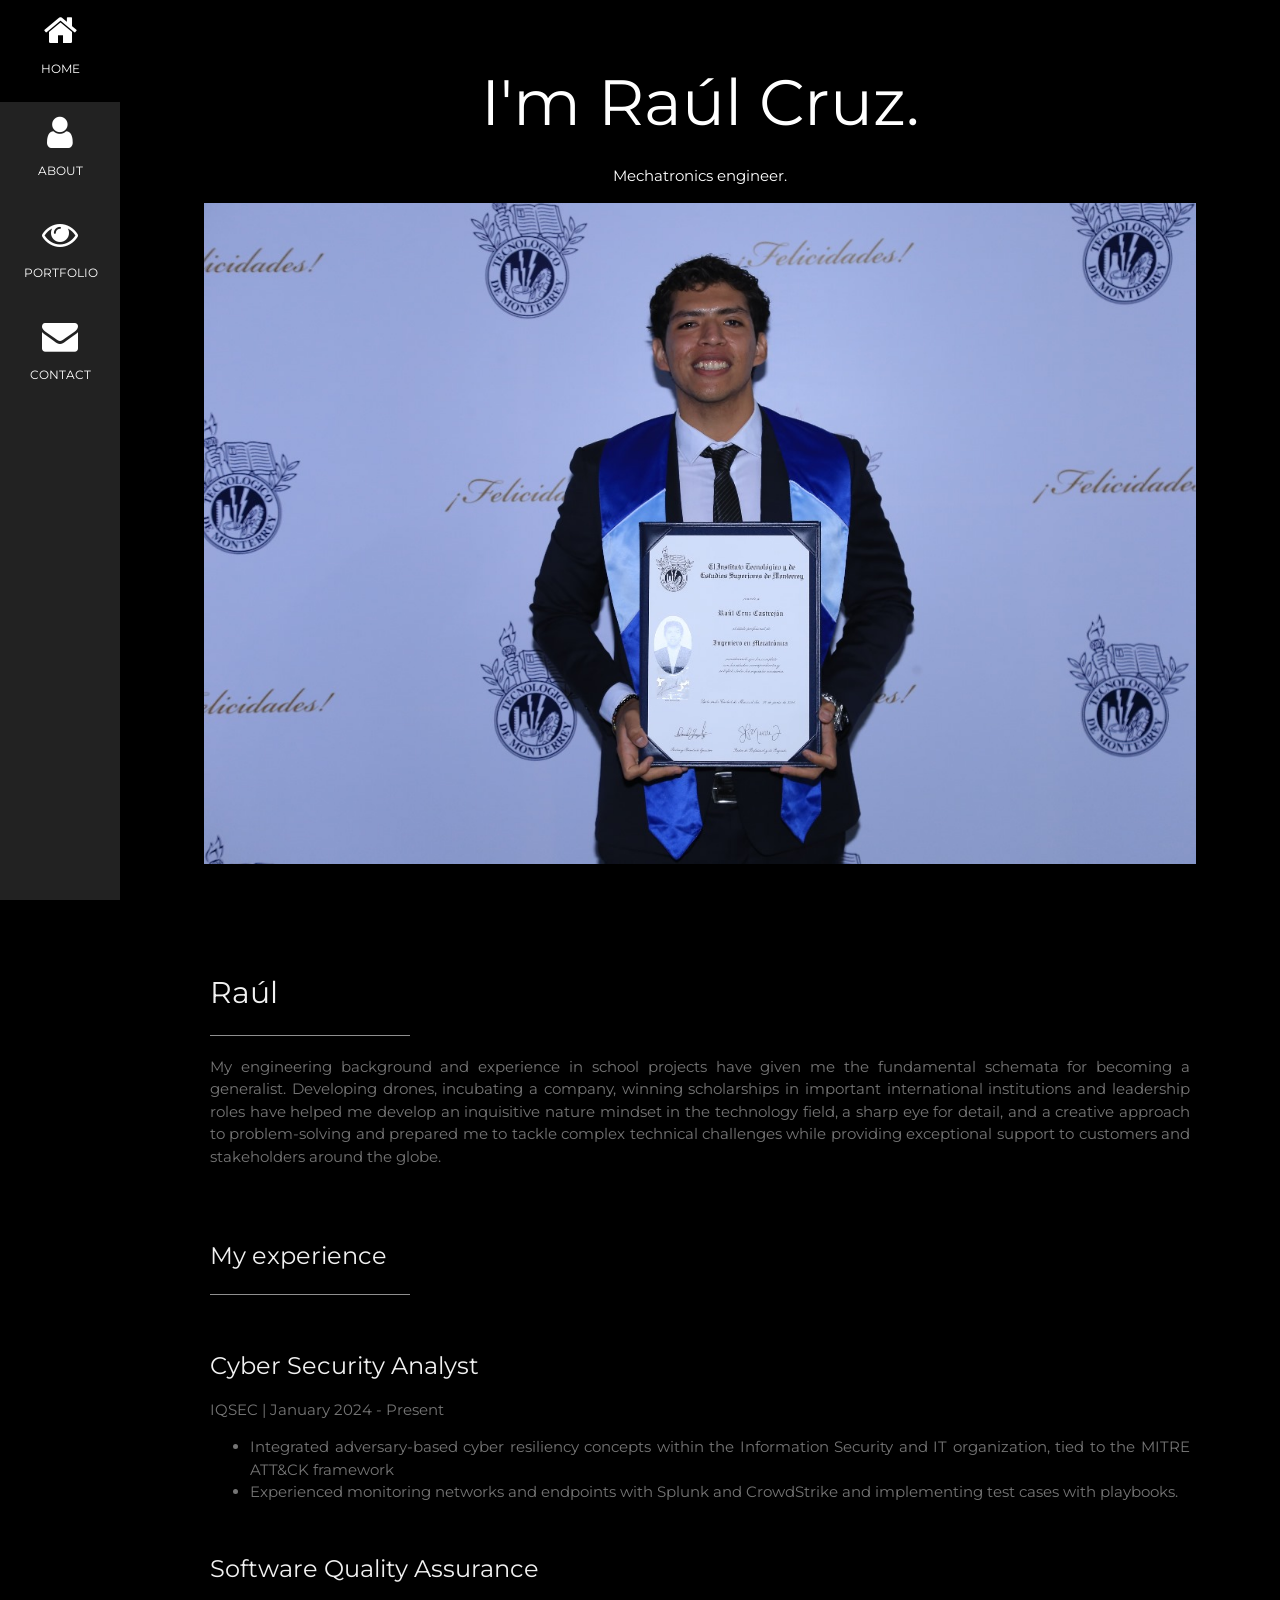
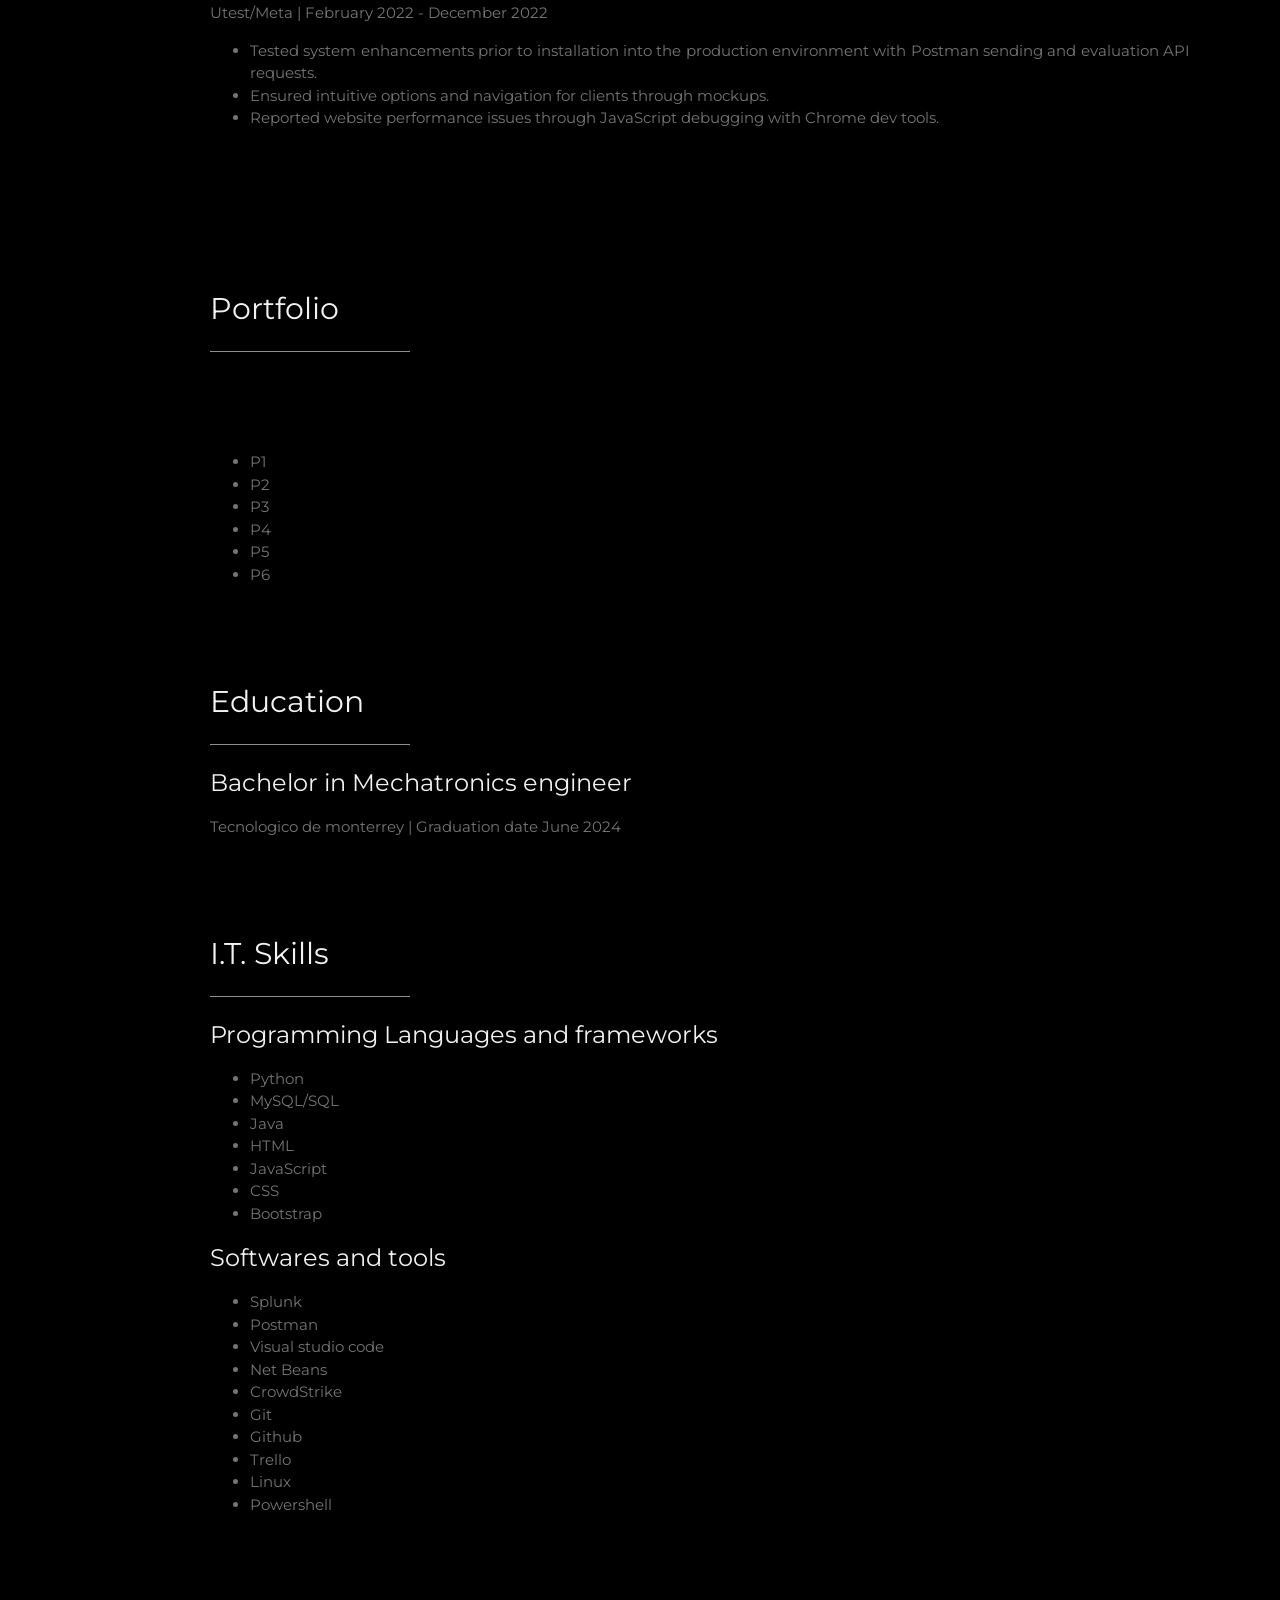
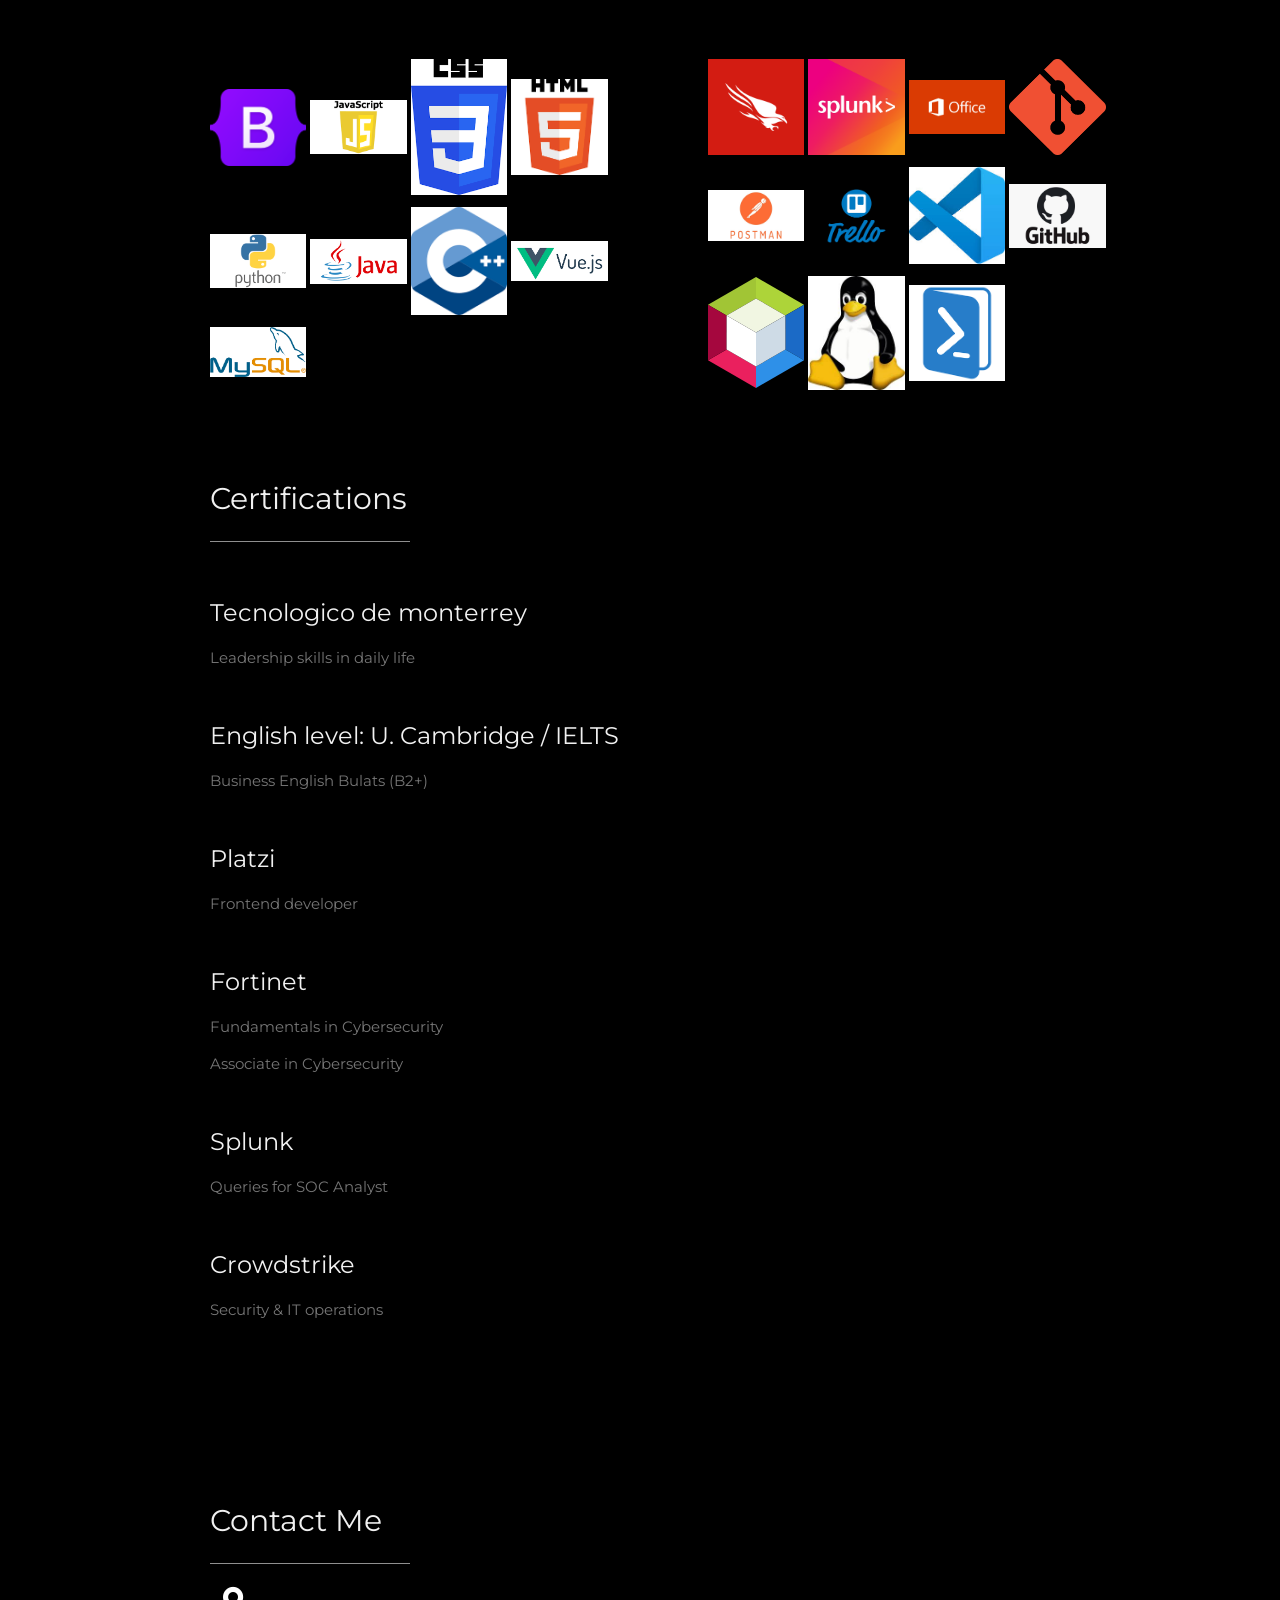
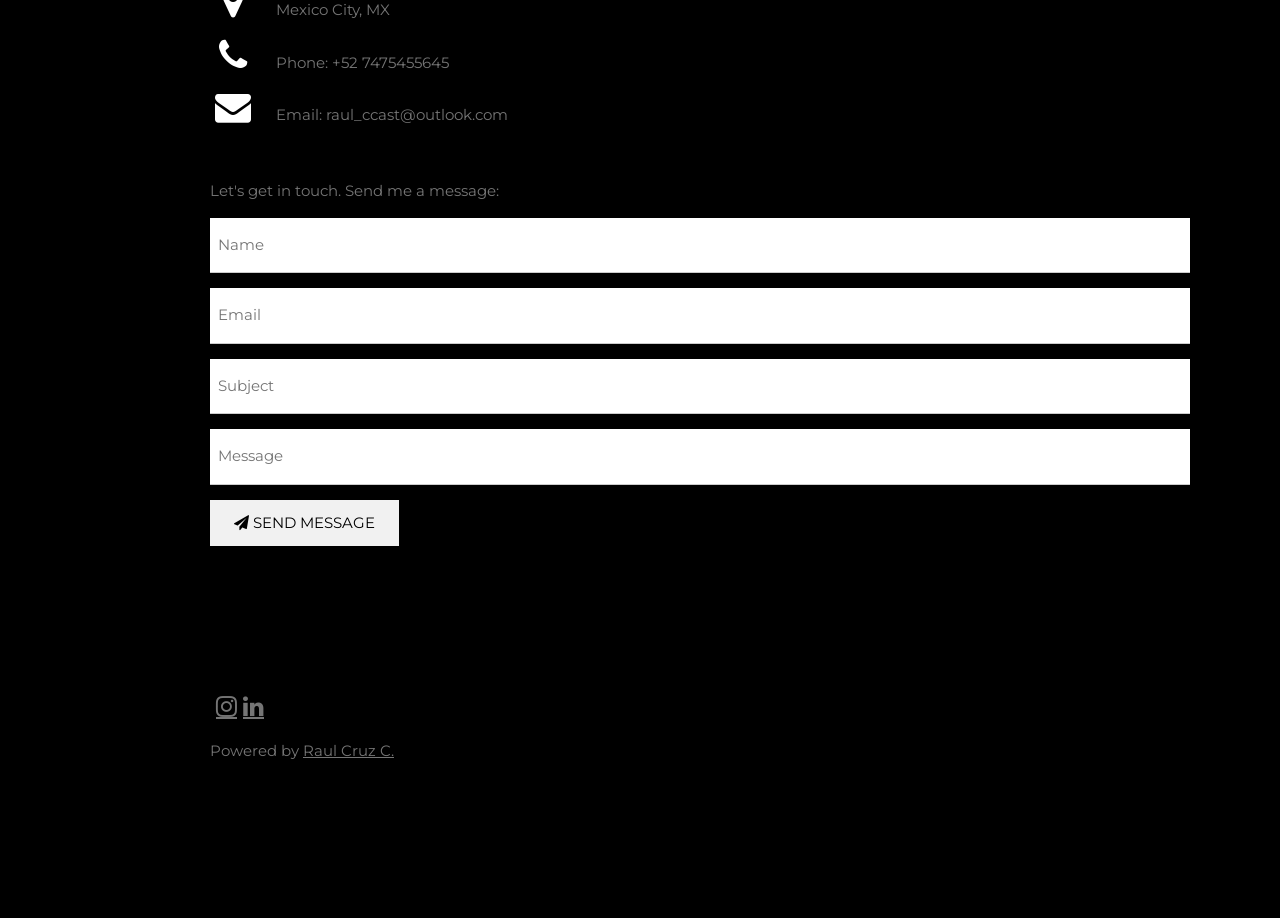
<file: clase1.html>
<!DOCTYPE html>
<html>
<head>
<title>Raul Cruz C.</title>
<meta charset="UTF-8">
<meta name="viewport" content="width=device-width, initial-scale=1">
<!-- libraries CSS-->
<link rel="stylesheet" href="https://www.w3schools.com/w3css/4/w3.css"> 
<link rel="stylesheet" href="https://fonts.googleapis.com/css?family=Montserrat">
<link rel="stylesheet" href="https://cdnjs.cloudflare.com/ajax/libs/font-awesome/4.7.0/css/font-awesome.min.css">

<style>
body, h1,h2,h3,h4,h5,h6 {font-family: "Montserrat", sans-serif}
.w3-row-padding img {margin-bottom: 12px}
/* Set the width of the sidebar to 120px */
.w3-sidebar {width: 120px;background: #222;}
/* Add a left margin to the "page content" that matches the width of the sidebar (120px) */
#main {margin-left: 120px}
/* Remove margins from "page content" on small screens */
@media only screen and (max-width: 600px) {#main {margin-left: 0}}
</style>
</head>
<body class="w3-black">

<!-- Icon Bar (Sidebar - hidden on small screens) -->
<nav class="w3-sidebar w3-bar-block w3-small w3-hide-small w3-center">
  <!-- Avatar image in top left corner -->

  <a href="#" class="w3-bar-item w3-button w3-padding-large w3-black">
    <i class="fa fa-home w3-xxlarge"></i>
    <p>HOME</p>
  </a>
  <a href="#about" class="w3-bar-item w3-button w3-padding-large w3-hover-black">
    <i class="fa fa-user w3-xxlarge"></i>
    <p>ABOUT</p>
  </a>
  <a href="#photos" class="w3-bar-item w3-button w3-padding-large w3-hover-black">
    <i class="fa fa-eye w3-xxlarge"></i>
    <p>PORTFOLIO</p>
  </a>
  <a href="#contact" class="w3-bar-item w3-button w3-padding-large w3-hover-black">
    <i class="fa fa-envelope w3-xxlarge"></i>
    <p>CONTACT</p>
  </a>
</nav>

<!-- Navbar on small screens (Hidden on medium and large screens) -->
<div class="w3-top w3-hide-large w3-hide-medium" id="myNavbar">
  <div class="w3-bar w3-black w3-opacity w3-hover-opacity-off w3-center w3-small">
    <a href="#" class="w3-bar-item w3-button" style="width:25% !important">HOME</a>
    <a href="#about" class="w3-bar-item w3-button" style="width:25% !important">ABOUT</a>
    <a href="#photos" class="w3-bar-item w3-button" style="width:25% !important">PHOTOS</a>
    <a href="#contact" class="w3-bar-item w3-button" style="width:25% !important">CONTACT</a>
  </div>
</div>

<!-- Page Content -->
<div class="w3-padding-large" id="main">
  <!-- Header/Home -->
  <header class="w3-container w3-padding-32 w3-center w3-black" id="home">
    <h1 class="w3-jumbo"><span class="w3-hide-small">I'm</span> Raúl Cruz.</h1>
    <p>Mechatronics engineer.</p>
    <img src="1.jpg" alt="boy" class="w3-image" width="992" height="1108">
  </header>

  <!-- exp section-->
  <div class="w3-content w3-justify w3-text-grey w3-padding-64" id="about">
    <h2 class="w3-text-light-grey">Raúl</h2>
    <hr style="width:200px" class="w3-opacity">
    <p>My engineering background and experience in school projects have given me the fundamental schemata for becoming a generalist. Developing drones, incubating a company, winning scholarships in important international institutions and leadership roles have helped me develop an inquisitive nature mindset in the technology field, a sharp eye for detail, and a creative approach to problem-solving and prepared me to tackle complex technical challenges while providing exceptional support to customers and stakeholders around the globe.
    </p>
    <br>
    <br>
 

    <h3 class=" w3-text-light-grey">My experience</h3>
    <hr style="width:200px" class="w3-opacity">
    <br>

    <h3 class=" w3-text-light-grey">Cyber Security Analyst</h3>
    <p>IQSEC | January 2024 - Present
    </p>

    <ul>
      <li>Integrated adversary-based cyber resiliency 
        concepts within the Information Security and IT organization, 
        tied to the MITRE ATT&CK framework </li>
      <li>Experienced monitoring networks and endpoints 
        with Splunk and CrowdStrike 
        and implementing test cases with playbooks.</li>
    </ul>
    <br>

    <!--  exp 2 -->
    <h3 class=" w3-text-light-grey">Software Quality Assurance</h3>
    <p>Utest/Meta |  February 2022 - December 2022
    </p>

    <ul class="hola">
      <li>Tested system enhancements prior to installation 
        into the production environment with Postman sending 
        and evaluation API requests. </li>
      <li>Ensured intuitive options and navigation 
        for clients through mockups.</li>
      <li>Reported website performance 
        issues through JavaScript debugging with Chrome dev tools.</li>

    </ul>
    <br>
    <br>
    <br>

    <div class="w3-padding-64 w3-content" id="photos">
      <h2 class="w3-text-light-grey">Portfolio</h2>
      <hr style="width:200px" class="w3-opacity">

    </div>

    <!-- Portfolio -->

    <ul>
      <li>P1 </li>
      <li>P2</li>
      <li>P3</li>
      <li>P4 </li>
      <li>P5</li>
      <li>P6</li>
    </ul>
    <br>
    <br>
    <br>

    
    <!-- Uni -->
    <h2 class="w3-text-light-grey">Education</h2>
    <hr style="width:200px" class="w3-opacity">

    <h3 class=" w3-text-light-grey">Bachelor in Mechatronics engineer</h3>
    <p>Tecnologico de monterrey | Graduation date June 2024
    </p>

    <br>
    <br>
    <br>
    
    <h2 class="w3-text-light-grey">I.T. Skills</h2>
    <hr style="width:200px" class="w3-opacity">


    <h3 class=" w3-text-light-grey">Programming Languages and frameworks </h3>
    <ul>
      <li>Python </li>
      <li>MySQL/SQL</li>
      <li>Java</li>
      <li>HTML </li>
      <li>JavaScript</li>
      <li>CSS</li>
      <li>Bootstrap</li>
    </ul>

    <h3 class=" w3-text-light-grey"> Softwares and tools</h3>
    <ul>
      <li> Splunk </li>
      <li> Postman </li>
      <li> Visual studio code </li>
      <li> Net Beans </li>
      <li> CrowdStrike </li>
      <li> Git   </li>
      <li> Github </li>
      <li> Trello </li>
      <li> Linux   </li>
      <li> Powershell </li>
    </ul>

    

  </div>

  

<!-- testing                 -->
  <!-- Portfolio Section -->
  <div class="w3-padding-64 w3-content" id="photos">
    
    <!-- Grid for photos -->
    <div class="w3-row-padding" style="margin:0 -16px">
      <div class="w3-half">
        <img src="Bootstrap_logo.svg.png" style="width:20%">
        <img src="2.png" style="width:20%">
        <img src="3.png" style="width:20%">
        <img src="9.png" style="width:20%">
        <img src="8.png" style="width:20%">
        <img src="4.png" style="width:20%">
        <img src="5.png" style="width:20%"><!-- border raidius (propiedad)-->
        <img src="6.png" style="width:20%">
        <img src="7.png" style="width:20%">
      </div>

      <div class="w3-half">
        <img src="crowdstrike.png" style="width:20%">
        <img src="splunk.png" style="width:20%">
        <img src="Featured_Content_500x280_Office_tile.jpg" style="width:20%">
        <img src="git-icon-1788c.png" style="width:20%">
        <img src="postman.jpg" style="width:20%">
        <img src="Trello-Emblema.png" style="width:20%">
        <img src="VSC.jpeg" style="width:20%">
        <img src="64e79ca5aff2fb7295bfddf9_github-que-es.jpg" style="width:20%">
        <img src="Apache_NetBeans_Logo.svg" style="width:20%">
        <img src="descarga.jpeg" style="width:20%">
        <img src="ps.png" style="width:20%">

      </div>
    <!-- End photo grid -->

        

 

  
  <!-- End Portfolio Section -->
  </div>


  
  <!-- Contact Section -->
  <div class="w3-padding-64 w3-content w3-text-grey" id="contact">
    <h2 class="w3-text-light-grey">Certifications</h2>
    <hr style="width:200px" class="w3-opacity"> 
    <br>

    <h3 class="w3-text-light-grey"> Tecnologico de monterrey </h3>
    <div class="w3-section">
      <p> Leadership skills in daily life  </p>
    </div><br>

    <h3 class="w3-text-light-grey"> English level: U. Cambridge / IELTS </h3>
    <div class="w3-section">
      <p> Business English Bulats (B2+)   </p>
    </div><br>

    <h3 class="w3-text-light-grey"> Platzi </h3>
    <div class="w3-section">
      <p> Frontend developer  </p>
    </div><br>

    <h3 class="w3-text-light-grey"> Fortinet </h3>
    <div class="w3-section">
      <p> Fundamentals in Cybersecurity      </p>
      <p> Associate in Cybersecurity     </p>
    </div><br>

    <h3 class="w3-text-light-grey"> Splunk </h3>
    <div class="w3-section">
      <p> Queries for SOC Analyst   </p>
    </div><br>

    <h3 class="w3-text-light-grey"> Crowdstrike </h3>
    <div class="w3-section">
      <p> Security & IT operations  </p>
    </div><br>

  <!-- End Contact Section -->
  </div>


  <!-- Contact Section -->
  <div class="w3-padding-64 w3-content w3-text-grey" id="contact">
    <h2 class="w3-text-light-grey">Contact Me</h2>
    <hr style="width:200px" class="w3-opacity">

    <div class="w3-section">
      <p><i class="fa fa-map-marker fa-fw w3-text-white w3-xxlarge w3-margin-right"></i> Mexico City, MX</p>
      <p><i class="fa fa-phone fa-fw w3-text-white w3-xxlarge w3-margin-right"></i> Phone: +52 7475455645</p>
      <p><i class="fa fa-envelope fa-fw w3-text-white w3-xxlarge w3-margin-right"> </i> Email: raul_ccast@outlook.com</p>
    </div><br>
    <p>Let's get in touch. Send me a message:</p>

    <form action="/action_page.php" target="_blank">
      <p><input class="w3-input w3-padding-16" type="text" placeholder="Name" required name="Name"></p>
      <p><input class="w3-input w3-padding-16" type="text" placeholder="Email" required name="Email"></p>
      <p><input class="w3-input w3-padding-16" type="text" placeholder="Subject" required name="Subject"></p>
      <p><input class="w3-input w3-padding-16" type="text" placeholder="Message" required name="Message"></p>
      <p>
        <button class="w3-button w3-light-grey w3-padding-large" type="submit">
          <i class="fa fa-paper-plane"></i> SEND MESSAGE
        </button>
      </p>
    </form>
  <!-- End Contact Section -->
  </div>
  
    <!-- Footer -->
  <footer class="w3-content w3-padding-64 w3-text-grey w3-xlarge">
    <i class="fa fa-f w3-hover-opacity"></i>
    <a href="https://www.instagram.com/castrejonraul/" target="_blank" class="fa fa-instagram w3-hover-opacity"></a>
    <a href="https://www.linkedin.com/in/raul-cruz-castrejon-2a32391a8/" target="_blank" class="fa fa-linkedin w3-hover-opacity">   </a>
    <p class="w3-medium">Powered by <a href="https://www.linkedin.com/in/raul-cruz-castrejon-2a32391a8/" target="_blank" class="w3-hover-text-green">Raul Cruz C.</a></p>
  <!-- End footer -->
  </footer>

<!-- END PAGE CONTENT -->
</div>

</body>
</html>
</file>
